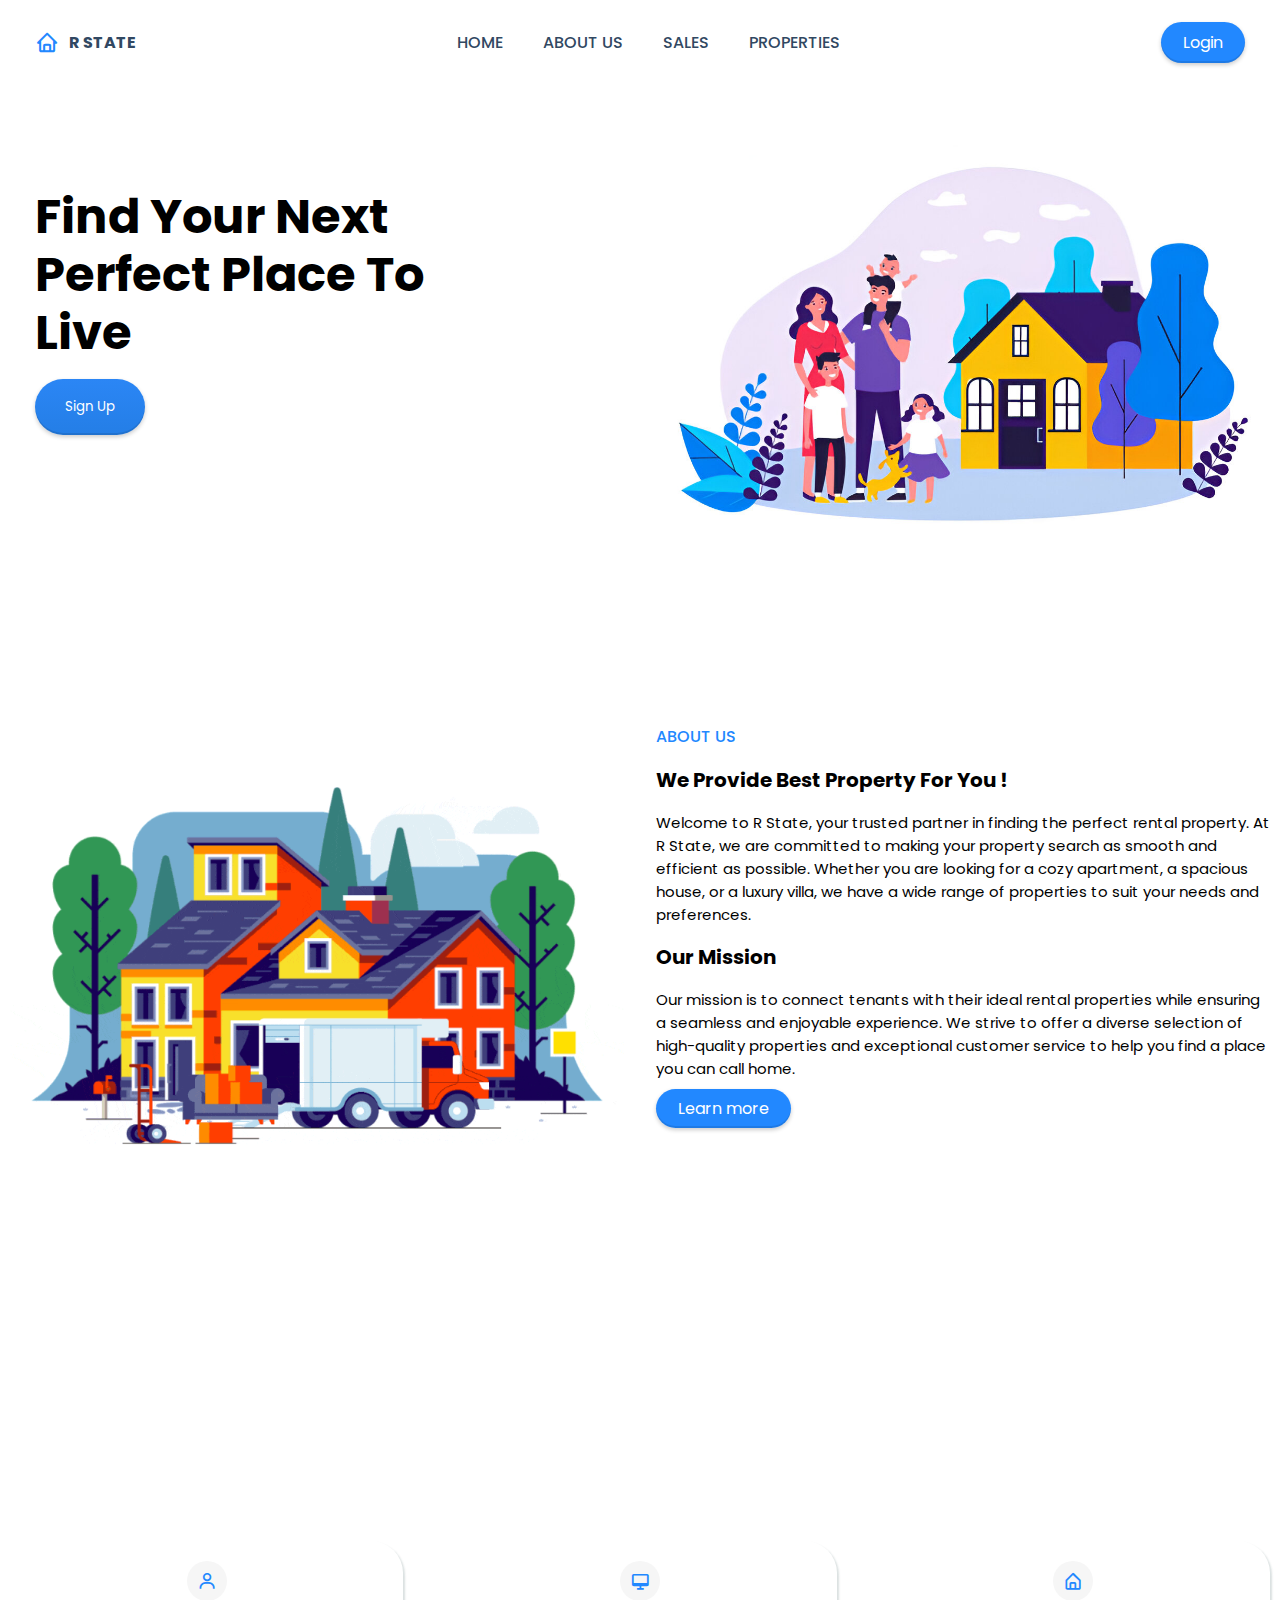
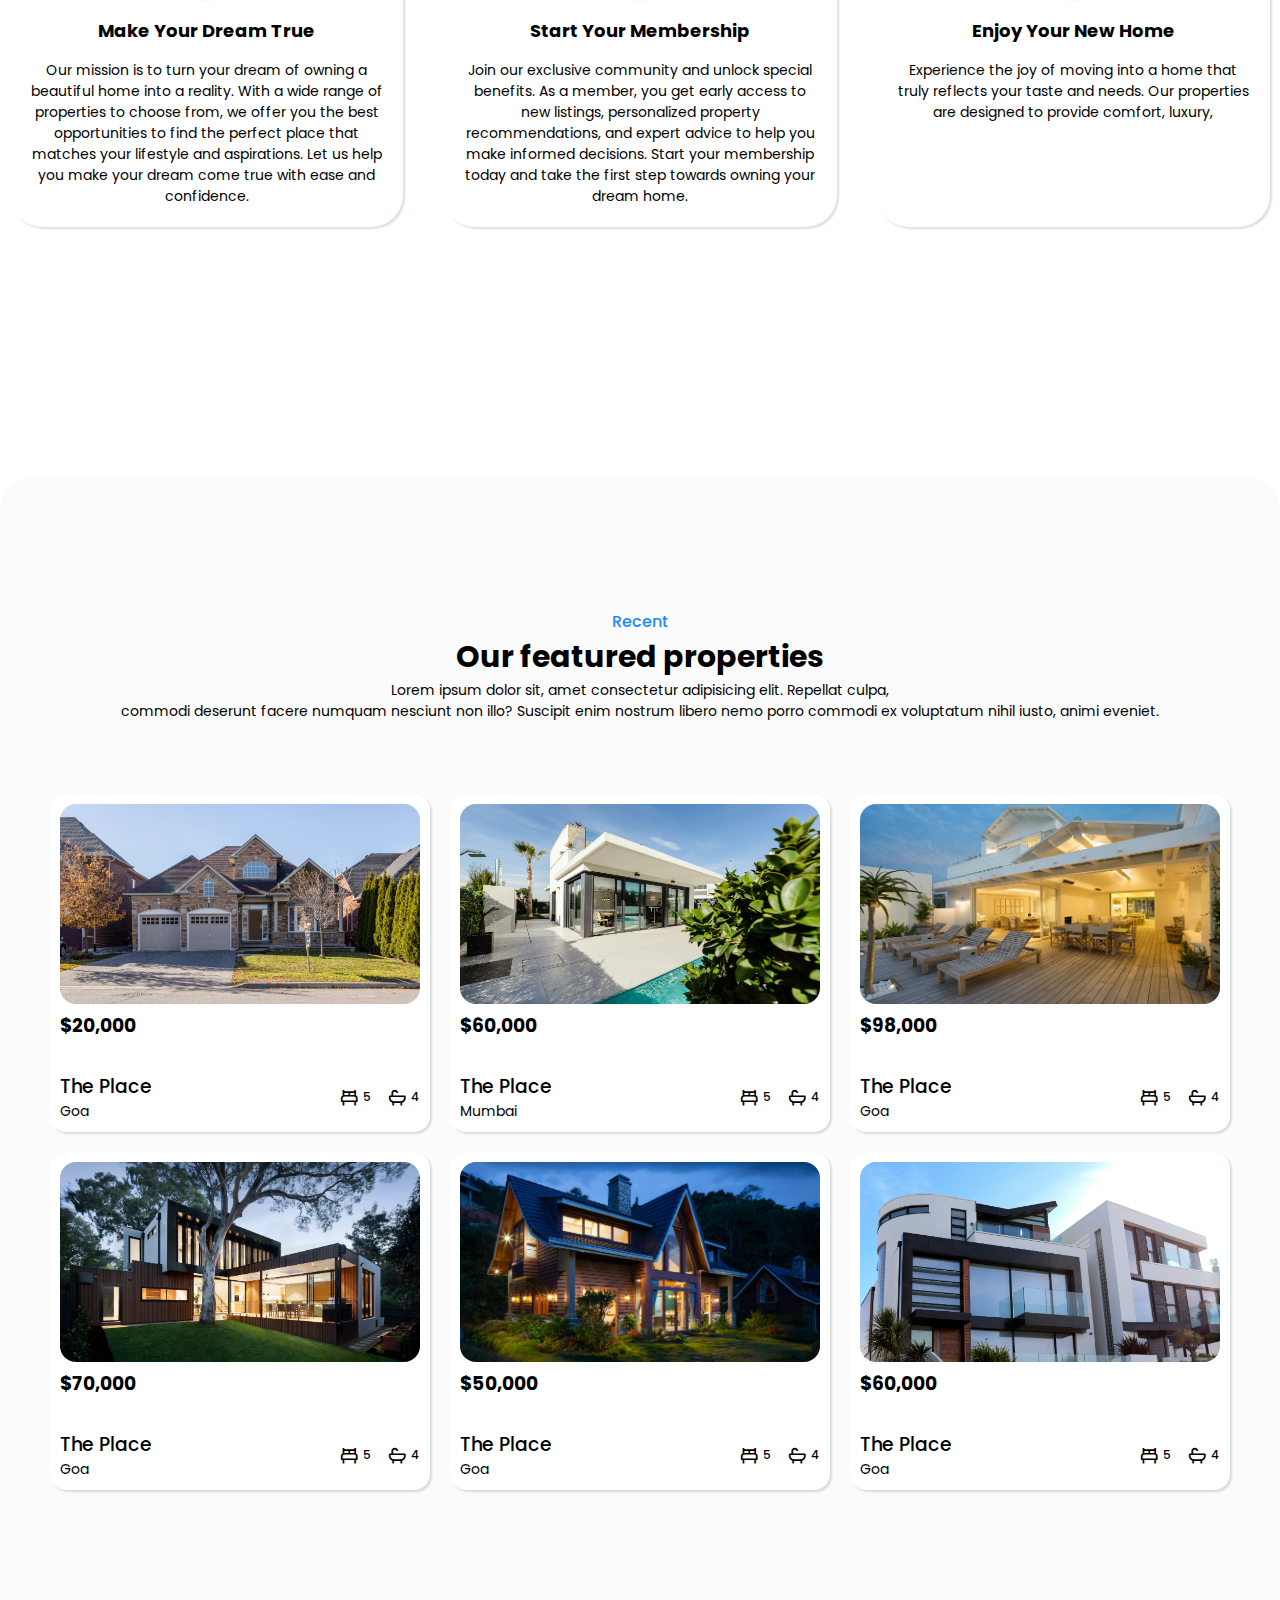
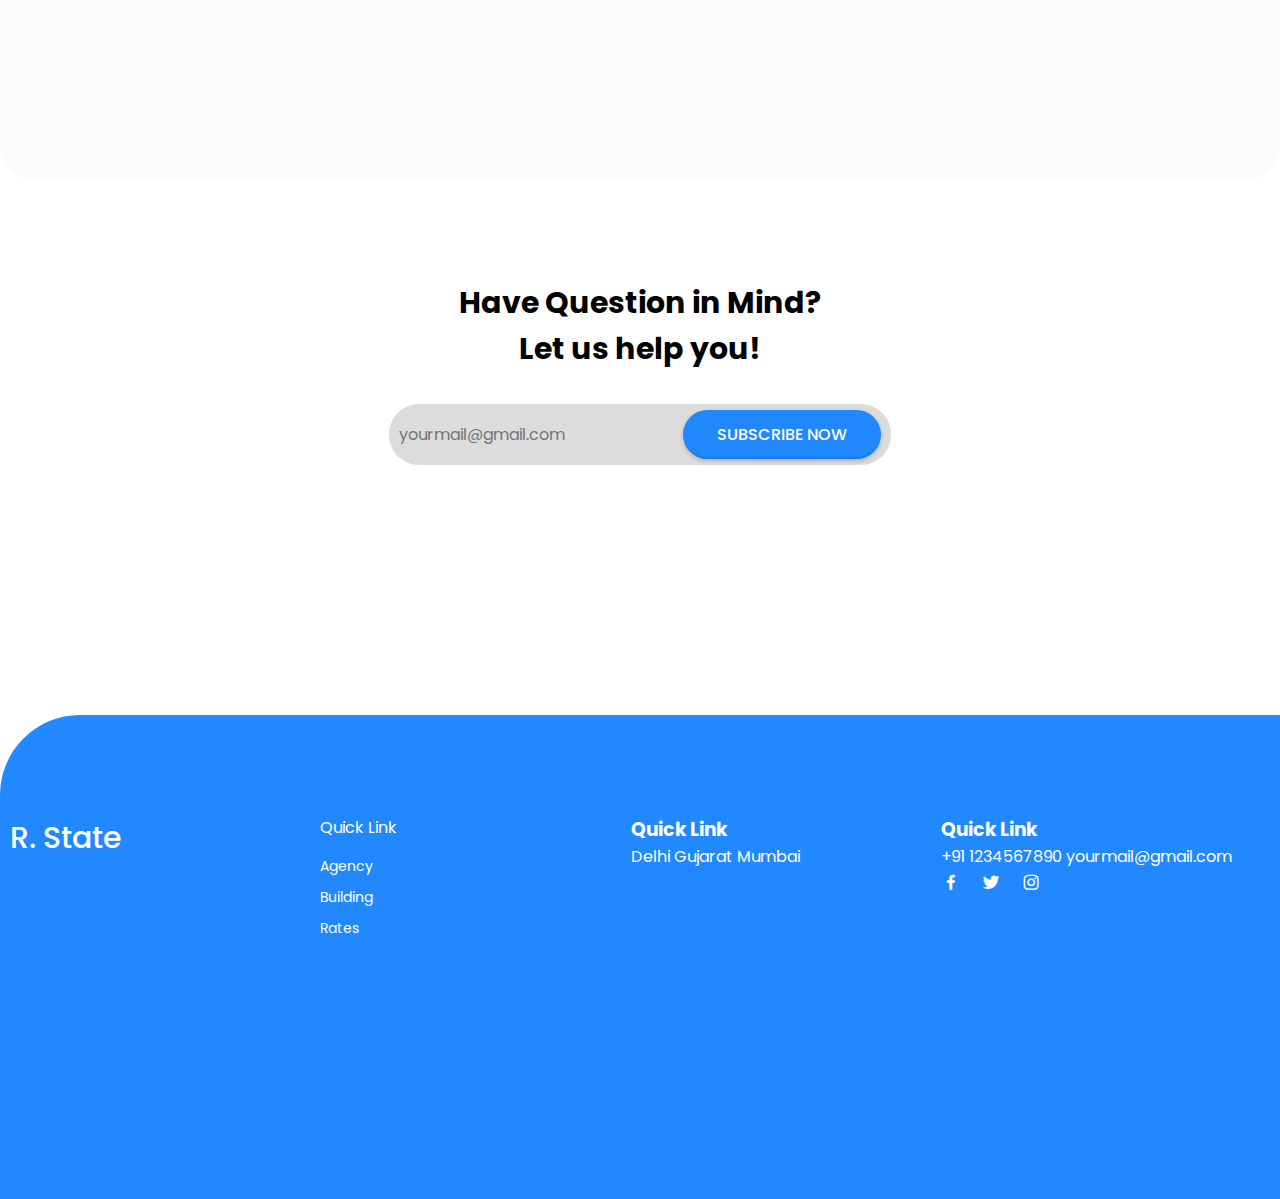
<file: indexwebsite.html>
<!DOCTYPE html>
<html lang="en">

<head>
    <meta charset="UTF-8">
    <meta name="viewport" content="width=device-width, initial-scale=1.0">
    <title>House Rental System</title>
    <link rel="stylesheet" href="stylewebsite.css">
    <link rel="stylesheet" href="https://cdn.jsdelivr.net/npm/boxicons@latest/css/boxicons.min.css">
    <link rel="preconnect" href="https://fonts.googleapis.com">
    <link rel="preconnect" href="https://fonts.gstatic.com" crossorigin>
    <link
        href="https://fonts.googleapis.com/css2?family=Poppins:ital,wght@0,100;0,200;0,300;0,400;0,500;0,600;0,700;0,800;0,900;1,100;1,200;1,300;1,400;1,500;1,600;1,700;1,800;1,900&display=swap"
        rel="stylesheet">
        <link rel="shortcut icon" type="image/jpg" href="images/home-regular-24.png"/>

</head>

<body>
    <!--navbar-->
    <header>
        <div class="nav container">
            <a href="indexwebsite.html" class="logo"><i class="bx bx-home"></i>R State</a>
            <!--menu-->
            <input type="checkbox" name="" id="menu">
            <label for="menu" <i class="bx bx-home" id="menu-icon"></label>
            <!--list-->
            <ul class="navbar">
                <a href="#home">Home</a>
                <a href="#About us">About us</a>
                <a href="#Sales">Sales</a>
                <a href="#properties">properties</a>
            </ul>
            <a  class="btn" onclick="a()" type="button">Login</a>
        </div>
    </header>
    <!--home-->
    <section class="home container" id="home">
        <div class="home-content">
            <div class="home-text">
                <h1>Find Your Next <br>Perfect Place To<br>Live</h1>
                <button onclick="signup()" type="button" class="buton">Sign Up</button>
            </div>
            <div class="home-image">
                <img src="images/steptodown.com847070.jpg" alt="Home Image">
            </div>
        </div>
    </section>
    <!--about-->
    <section class="about container" id="About us">
        <div class="about-imgage">
            <img src="images/Moving - GIF.gif" alt="">
        </div>
        <div class="about-text">
            <span>About us</span>
            <h2>We Provide Best Property For You !</h2>
            <p>Welcome to R State, your trusted partner in finding the perfect rental property. At R State, we are committed to making your property search as smooth and efficient as possible. Whether you are looking for a cozy apartment, a spacious house, or a luxury villa, we have a wide range of properties to suit your needs and preferences.</p>
            <h2>Our Mission</h2>
            <p>Our mission is to connect tenants with their ideal rental properties while ensuring a seamless and enjoyable experience. We strive to offer a diverse selection of high-quality properties and exceptional customer service to help you find a place you can call home.

            </p>
            <a href="#" class="btn">Learn more</a>
        </div>
    </section>
    <!--sales-->
    <section class="sales container" id="Sales">
        <!--box1-->
        <div class="box">
            <i class="bx bx-user"></i>
            <h3>Make Your Dream True</h3>
            <p>Our mission is to turn your dream of owning a beautiful home into a reality. With a wide range of properties to choose from, we offer you the best opportunities to find the perfect place that matches your lifestyle and aspirations. Let us help you make your dream come true with ease and confidence.
            </p>
        </div>
        <div class="box">
            <i class="bx bx-desktop"></i>
            <h3>Start Your Membership</h3>
            <p>Join our exclusive community and unlock special benefits. As a member, you get early access to new listings, personalized property recommendations, and expert advice to help you make informed decisions. Start your membership today and take the first step towards owning your dream home.
            </p>
        </div>
        <div class="box">
            <i class="bx bx-home-alt"></i>
            <h3>Enjoy Your New Home</h3>
            <p>Experience the joy of moving into a home that truly reflects your taste and needs. Our properties are designed to provide comfort, luxury,
            </p>
        </div>
    </section>
    <section class="properties container" id="properties">
        <div class="heading">
            <span>Recent</span>
            <h2>Our featured properties</h2>
            <p>Lorem ipsum dolor sit, amet consectetur adipisicing elit. Repellat culpa,<br> commodi deserunt facere
                numquam nesciunt non illo? Suscipit enim nostrum libero nemo porro commodi ex voluptatum nihil iusto,
                animi eveniet.</p>
        </div>
        <div class="properties-container2">
            <!--card 1-->
            <div class="box">
                <img src="images/dillon-kydd-XGvwt544g8k-unsplash.jpg" alt="">
                <h3>$20,000</h3>
                <div class="content">
                    <div class="text">
                        <h3>The Place</h3>
                        <p>Goa</p>
                    </div>
                    <div class="icon">
                        <i class="bx bx-bed"><span>5</span></i>
                        <i class="bx  bx-bath"><span>4</span></i>
                    </div>
                </div>
            </div>
            <!--card2-->
            <div class="box">
                <img src="images/frames-for-your-heart-2d4lAQAlbDA-unsplash.jpg" alt="">
                <h3>$60,000</h3>
                <div class="content">
                    <div class="text">
                        <h3>The Place</h3>
                        <p>Mumbai</p>
                    </div>
                    <div class="icon">
                        <i class="bx bx-bed"><span>5</span></i>
                        <i class="bx  bx-bath"><span>4</span></i>
                    </div>
                </div>
            </div>
            <div class="box">
                <img src="images/greg-rivers-rChFUMwAe7E-unsplash.jpg" alt="">
                <h3>$98,000</h3>
                <div class="content">
                    <div class="text">
                        <h3>The Place</h3>
                        <p>Goa</p>
                    </div>
                    <div class="icon">
                        <i class="bx bx-bed"><span>5</span></i>
                        <i class="bx  bx-bath"><span>4</span></i>
                    </div>
                </div>
            </div>
            <div class="box">
                <img src="images/r-architecture-2gDwlIim3Uw-unsplash.jpg" alt="">
                <h3>$70,000</h3>
                <div class="content">
                    <div class="text">
                        <h3>The Place</h3>
                        <p>Goa</p>
                    </div>
                    <div class="icon">
                        <i class="bx bx-bed"><span>5</span></i>
                        <i class="bx  bx-bath"><span>4</span></i>
                    </div>
                </div>
            </div>
            <div class="box">
                <img src="images/vu-anh-TiVPTYCG_3E-unsplash.jpg" alt="">
                <h3>$50,000</h3>
                <div class="content">
                    <div class="text">
                        <h3>The Place</h3>
                        <p>Goa</p>
                    </div>
                    <div class="icon">
                        <i class="bx bx-bed"><span>5</span></i>
                        <i class="bx  bx-bath"><span>4</span></i>
                    </div>
                </div>
            </div>
            <div class="box">
                <img src="images/pexels-expect-best-323780.jpg" alt="">
                <h3>$60,000</h3>
                <div class="content">
                    <div class="text">
                        <h3>The Place</h3>
                        <p>Goa</p>
                    </div>
                    <div class="icon">
                        <i class="bx bx-bed"><span>5</span></i>
                        <i class="bx  bx-bath"><span>4</span></i>
                    </div>
                </div>
            </div>
        </div>
    </section>
    <!--newsletter-->
    <section class="newsletter container">
        <h2>Have Question in Mind?<br>Let us help you!</h2>
        <form action="#">
            <input type="email" name="" id="email-box" placeholder="yourmail@gmail.com" required>
            <input type="submit" value="Subscribe Now" class="btn">
        </form>

    </section>
    <!--footer-->
    <section class="footer">
        <div class="footer-container container">
            <h2>R. State
            </h2>
            <div class="footer-box">
                <h3>Quick Link</h3>
                <a href="#">Agency</a>
                <a href="#">Building</a>
                <a href="#">Rates</a>
            </div>
            <div class="Location">
                <h3>Quick Link</h3>
                <a href="#">Delhi</a>
                <a href="#">Gujarat</a>
                <a href="#">Mumbai</a>
            </div>
            <div class="Contact">
                <h3>Quick Link</h3>
                <a href="#">+91 1234567890</a>
                <a href="#">yourmail@gmail.com</a>
                <div class="social">
                    <a href="#"><i class="bx bxl-facebook"></i></a>
                    <a href="#"><i class="bx bxl-twitter"></i></a>
                    <a href="#"><i class="bx bxl-instagram"></i></a>

                </div>
            </div>
        </div>
    </section>
    <script src="scriptwebsite.js"></script>
</body>

</html>
</file>
<file: stylewebsite.css>
* {
  font-family: "Poppins", sans-serif;
  margin: 0;
  padding: 0;
  box-sizing: border-box;
  scroll-behavior: smooth;
  scroll-padding-top:4rem;
  list-style: none;
  text-decoration: none;
}

:root {
  --main-color: #2288ff;
  --second-color: #192f6a;
  --text-color: #314862;
  --bg-color: #fff;

  --box-shadow: 2px 2px 2px rgb(14 52 54 / 15%);
}
section{
    padding: 100px 0 250px;
}
img {
  width: 100%;
}
body {
  color: var();
}
.container {
  max-width: 3000px;
  min-width: 320px;
  margin-left: auto;
  margin-right: auto;
  padding-left: 10px;
  padding-right: 10px;
}
header {
  display: block;
  width: 100%;
  background: var(--bg-color);
  position: fixed;
  top: 0;
  left: 0;
  z-index: 100;
}
.nav {
  display: flex;
  align-items: center;
  justify-content:space-between;
  padding: 20px 35px;
}

.logo {
  display: flex;
  align-items: center;
  column-gap: 10px;
  font-size: 1rem;
  font-weight: 700;
  color: var(--text-color);
  text-transform: uppercase;
}
.logo .bx {
  font-size: 24px;
  color: var(--main-color);
}
.navbar{
  display: flex;
}
.navbar a{
  padding:  10px 20px;
  color: var(--text-color);
  font-size: 16px;
  text-transform: uppercase;
  font-weight: 500;
}
.navbar :hover{
  color: blue;
}
#menu-icon{
    font-size: 24px;
    cursor: pointer;
    display: none;
}
#menu{
    display: none;
}
.btn{
  padding:  8px 22px;
  background: var(--main-color);
  color: var(--bg-color);
  border-radius: 5rem;
  box-shadow: 0 2px 4px rgba(0, 0, 0, 0.2), inset 0 -2px 0 rgba(0, 0, 0, 0.1);
  transition: all 0.2s ease;
}
.btn:hover{
  background: #247ee6;
  background: linear-gradient(to bottom, #3990ff, #2b86f5);
  box-shadow: 0 4px 8px rgba(0, 0, 0, 0.3), inset 0 -2px 0 rgba(0, 0, 0, 0.1);
  transform: scale(1.1);
}
.home {
  display: flex;
  align-items: center;
  justify-content: space-between;
  padding: 60px 0;
}

.home-content {
  display: flex;
  align-items: center;
  justify-content: space-between;
  flex-wrap: wrap;
}

.home-text {
  max-width: 70%;
}

.home-text h1 {
  font-size: 48px;
  line-height: 1.2;
  padding-left: 35px;
}

.home-image {
  max-width: 50%;
}

.home-image img {
  width: 100%;
  border-radius: 10px;
  padding-top: 70px;
}
.home-text .buton {
  color: white;
  border-radius: 5rem;
  background: linear-gradient(to bottom, #2b86f5, #247ee6);
  padding: 8px 16px;
  margin-left: 35px;
  margin-top: 18px;
  border: none;
  box-shadow: 0 2px 4px rgba(0, 0, 0, 0.2), inset 0 -2px 0 rgba(0, 0, 0, 0.1);
  transition: all 0.2s ease;
  height: 56px;
  width: 110px;
}

.home-text .buton:hover {
  background: linear-gradient(to bottom, #3990ff, #2b86f5);
  box-shadow: 0 4px 8px rgba(0, 0, 0, 0.3), inset 0 -2px 0 rgba(0, 0, 0, 0.1);
  transform: scale(1.1);
}
.about{
  display: grid;
  grid-template-columns: repeat(auto-fit,minmax(18px,auto));
  gap: 32px;
}
.about-imgage img{
  border-radius: 40px 0 40px 40px;
}
.about-text span{
  font-size:16px;
  text-transform: uppercase;
  font-weight: 500;
  color: var(--main-color);
}
.about-text h2{
  font-size: 20px;
  margin: 16px 0 16px;
}
.about-text p{
  font-size: 15px;
  margin: 16px 0 16px;
}
.sales{
  display: grid;
  grid-template-columns: repeat(auto-fit,minmax(240px,auto));
  gap:  40px;
}
.sales .box{
  padding: 20px;
  background: var(--bg-color);
  box-shadow:var(--box-shadow);
  text-align: center;
  border-radius: 32px;
}
.sales .box:hover{
  background-color: var(--main-color);
  color: var(--bg-color);
  transition:0.2s all  ;
}
.sales .box .bx{
  padding: 10px;
  border-radius: 50%;
  background: #f6f6f6;
  color: var(--main-color);
  font-size: 20px;
}
.sales .box h3{
  font-size: 18px;
  margin: 16px 0 16px;
}
.sales .box p{
  font-size: 14px;
}
/* <!--heading--> */
.heading{
  text-align: center;
  margin: 32px;
}
.heading span{
  font-weight: 500;
  color: var(--main-color);
}
.heading h2{
  font-size: 30px;
}
.heading p{
  font-size: 14px;
}
.properties {
  background: #fbfbfb;
  border-radius: 32px;
}
.properties-container2 {
 display: grid;
 grid-template-columns: repeat(auto-fit,minmax(240px,160px));
gap: 20px;
padding: 40px;
}
@media (min-width: 481px) {
  .properties-container2 {
    grid-template-columns: repeat(3, 1fr);
  }
}

@media (max-width: 480px) {
  .properties-container2 {
    grid-template-columns: repeat(1, 1fr);
  }
}
.properties-container2 .box{
  background: var(--bg-color);
  padding: 10px;
  border-radius: 16px;
  box-shadow: var(--box-shadow);
}
.properties-container2 .box img{
  border-radius: 16px;
  height: 200px;
  object-fit: cover;
  object-position: center;
}
.properties-container2 .box:hover{
  transform: translateY(-10px);
  transition: 0.1s;
}
.properties-container2 .box .h3{
  font-size:16px;
  font-weight: 600;
  float: right;
}
.properties-container2 .box .content{
  display: flex;
  justify-content: space-between;
  margin-top: 32px;
}
.properties-container2 .box .content .text h3{
  font-weight: 500;
}
.properties-container2 .box .content .text p{
  font-size: 14px;
}
.properties-container2 .box .content .icon{
  display: flex;
  align-items: center;
  column-gap: 16px;
}
.properties-container2 .box .content .icon .bx{
  display: flex;
  align-items: center;
  font-size: 20px;
}
.properties-container2 .box .content .icon span{
  font-size: 12px;
  font-weight: 500;
  margin-left: 4px;
}
.newsletter{
  display: flex;
  flex-direction: column;
  align-items: center;
  row-gap: 32px;
  justify-content: center;
  text-align: center;
}
.newsletter h2{
  font-size: 30px;
}
.newsletter form{
  background: rgb(55, 55, 55);
  background: var(--box-shadow);
  padding: 6px 10px;
  border: radius 80px;
  color: #2288ff;
  background-color: rgb(220, 220, 220);
  border-radius: 30px;
}
.newsletter form input{
  border: none;
  outline: none;
  font-size: 16px;
}
.newsletter #email-box{
  width:280px ;
  background-color: rgb(220, 220, 220);


}
.newsletter .btn{
  padding: 12px 34px;
  font-weight: 500;
  text-transform: uppercase;
}
.footer{
  background: var(--main-color);
  color: white;
  border-radius: 80px 0 0 0;
}
.footer-container{
  display: grid;
  grid-template-columns: repeat(auto-fit,minmax(240px,auto));
  gap: 32px;
}
.footer-container h2{
  font-size: 30px;
  font-weight: 500;
}
.footer-box{
  display: flex;
  flex-direction: column;
}
.footer-box h3{
  margin-bottom: 16px;
  font-size: 16px;
  font-weight: 400;
}
.footer-box a{
  font-size: 14px;
  color: white;
  font-weight: 400;
  margin-bottom: 10px;
}
.footer-box a:hover{
  color:var(--second-color)
}
.Location a{
  color: white;
}
.Contact a{
  color: white;
}
.social a{
  font-size: 20px;
  margin-right: 16px;
  color: white;
}
.social a:hover{
  color: var(--second-color);
}
.footer-box #location a{
  color: white;
}
/* log in */
.login{
  display: grid;
  grid-template-columns: 0.4fr 1fr;
  align-items:  center;
  min-height: 100vh;
}
.login-container{
  display: flex;
  flex-direction: column;
  row-gap: 16px;
}
.login-container h2{
  font-size: 20px;
}
.login-container p{
  font-size: 12px;
}
</file>
